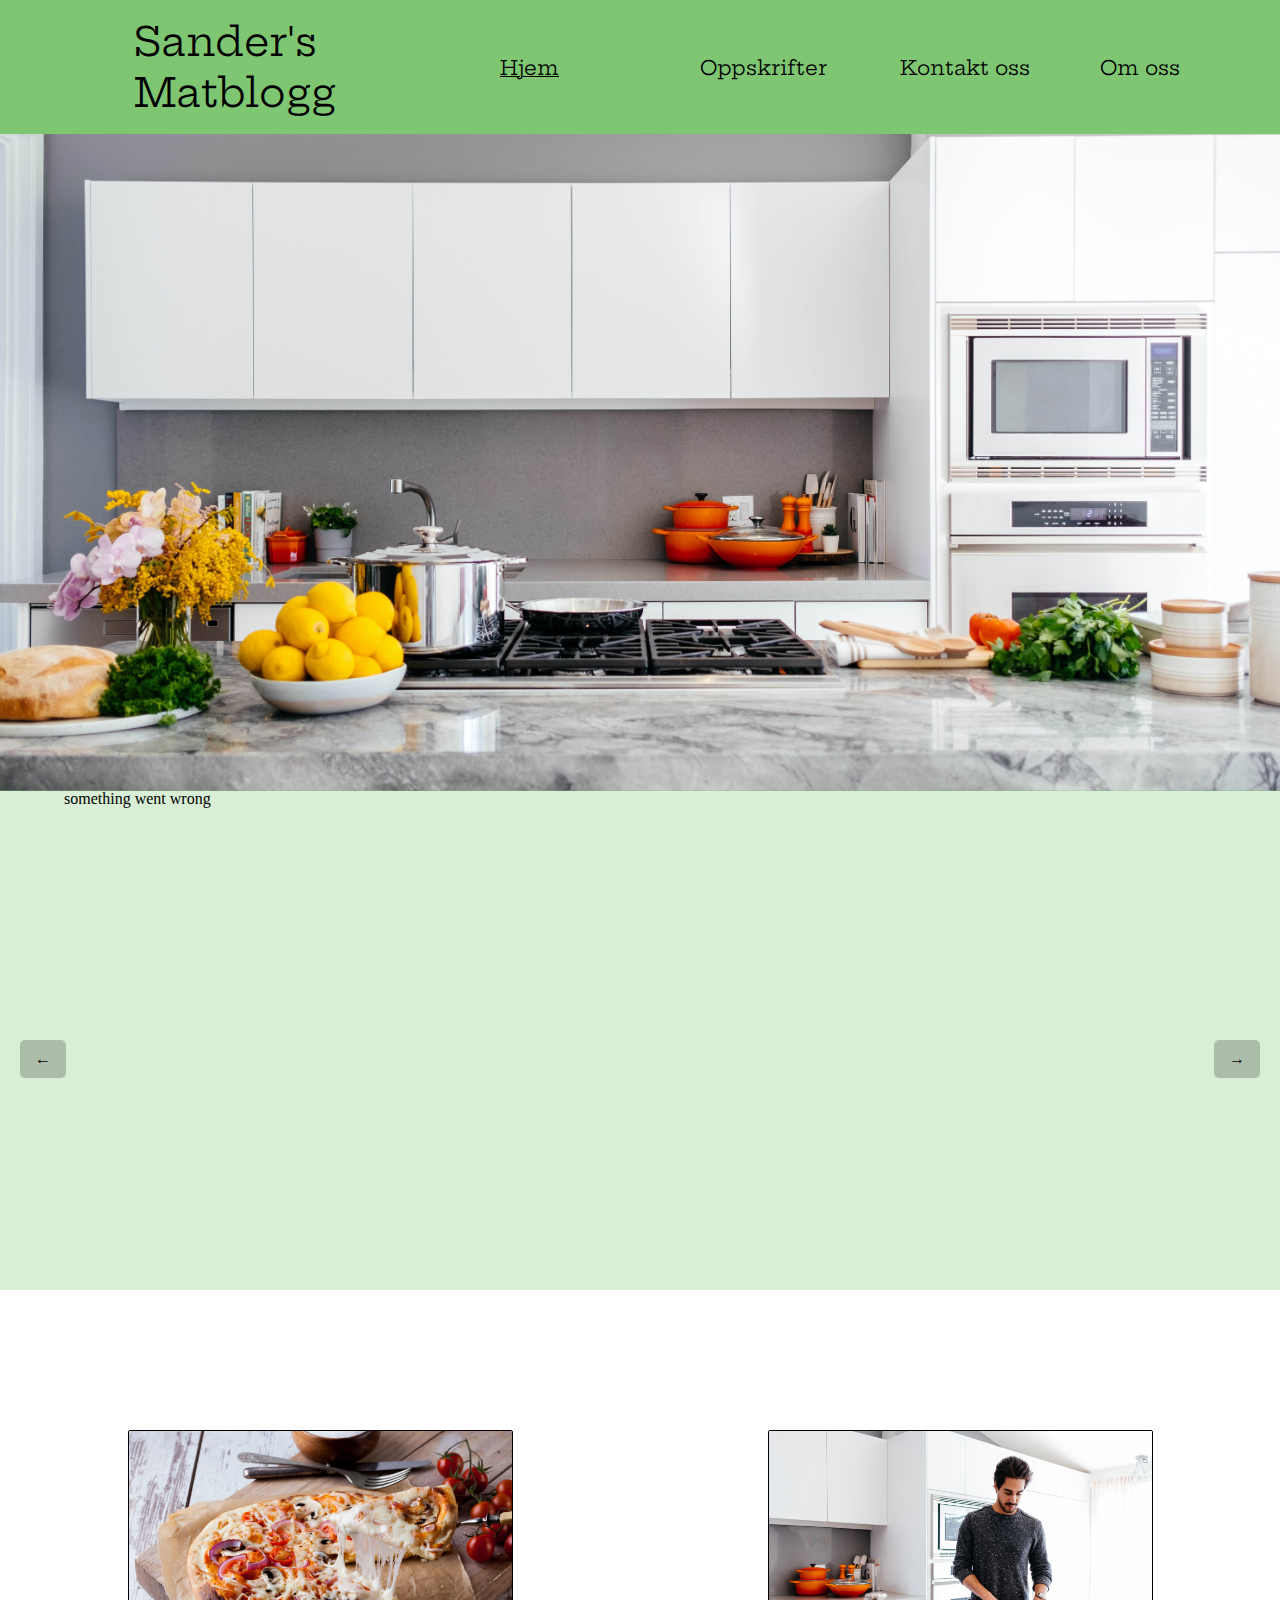
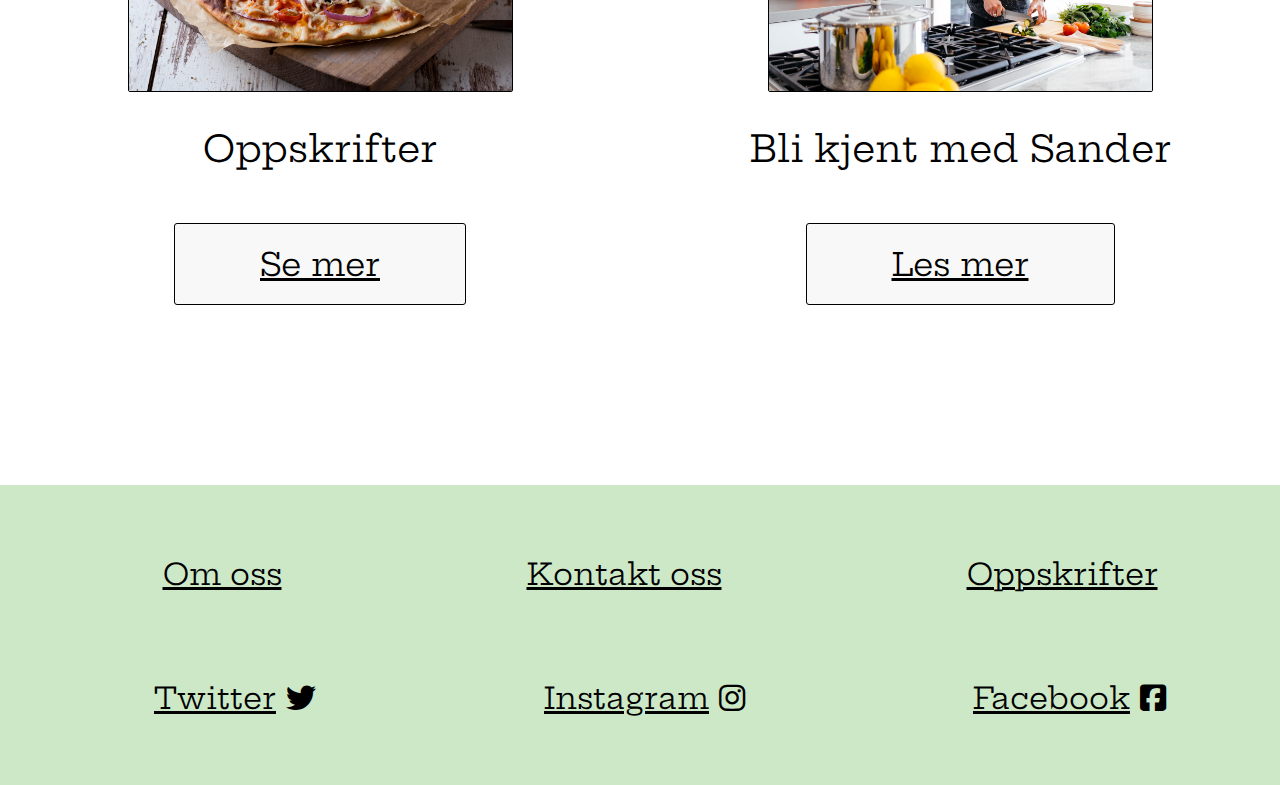
<file: Index.html>
<!DOCTYPE html>
<html lang="en">
<head>
    <meta charset="UTF-8">
    <meta http-equiv="X-UA-Compatible" content="IE=edge">
    <meta name="viewport" content="width=device-width, initial-scale=1.0">
    <meta name="description" content="Homeside of sanders blogg, where u can make food after his delicious recipies">
    <meta name="author" content="Sander Hammersland">
    <meta name="keywords" content="Food, blog, school">
    <title>Sander's matblogg</title>
    <script src="./Script/Index.js" defer></script>
    <script src="./Script/header.js" defer></script>
    <link rel="stylesheet" href="./Style/headerandfooter.css">
    <link rel="stylesheet" href="./Style/index.css">
    <link rel="stylesheet" href="https://cdnjs.cloudflare.com/ajax/libs/font-awesome/6.1.1/css/all.min.css">
    <link rel="preconnect" href="https://fonts.googleapis.com"> 
    <link rel="preconnect" href="https://fonts.gstatic.com" crossorigin> 
    <link href="https://fonts.googleapis.com/css2?family=Hepta+Slab:wght@400;600&display=swap" rel="stylesheet">
</head>
<body>
    <header>
        <div>
            <p class="logo"><a href="./Index.html">Sander's <br>Matblogg</a></p>
        </div>        
        <div id="menyListe">
            <ul>
                <li style="text-decoration: underline; text-decoration-thickness: 1px;
                "><a href="./Index.html">Hjem</a></li>
                <li><a href="./post.html">Oppskrifter</a></li>
                <li><a href="./Form.html">Kontakt oss</a></li>
                <li><a href="./Aboutus.html">Om oss</a></li>
            </ul>
        </div>
        <div>
            <i id="meny" class="fa-solid fa-bars"></i>
        </div>
    </header>
    <div class="Hero-bilde">
        <!-- <h1>Sander's <br>Matblogg</h1> -->
        <img src="./pictures/HeroBilde.jpg" alt="Bilde av kjøkken som er nydelig ryddet og ordnet opp">
    </div>
    <!-- <h1>Sander's Matblogg</h1> -->
    <main>
        <div id="scroller">
        </div>
        <div>
            <span class="arrow-left">&#8594;</span>        
            <span class="arrow-right">&#8592;</span>    
        </div>
    </main>
    <aside class="grid-container">
        <div id="index-posts">
            <img src="./pictures/Pizza.jpg" alt="Pizza e digg">
            <h2>Oppskrifter</h2>
            <form action="./post.html">            
                <button class="Button-white">Se mer</button>
            </form>
        </div>
        <div id="index-aboutus">
            <img src="./pictures/AboutUs.jpg" alt="Bilde av en mat som står på et kjøkken">
            <h2>Bli kjent med Sander</h2>
            <form action="./Aboutus.html">            
                <button>Les mer</button>
            </form>
        </div>
    </aside>
    <footer>
        <div>
            <ul>
                <li>Om oss</li>
                <li>Kontakt oss</li>
                <li>Oppskrifter</li>
            </ul>
        </div>
        <div>
            <ul>
                <li>Twitter<i class="fa-brands fa-twitter"></i></li>
                <li>Instagram<i class="fa-brands fa-instagram"></i></li>
                <li>Facebook<i class="fa-brands fa-facebook-square"></i></li>
            </ul>
        </div>
    </footer>
</body>
</html>
</file>
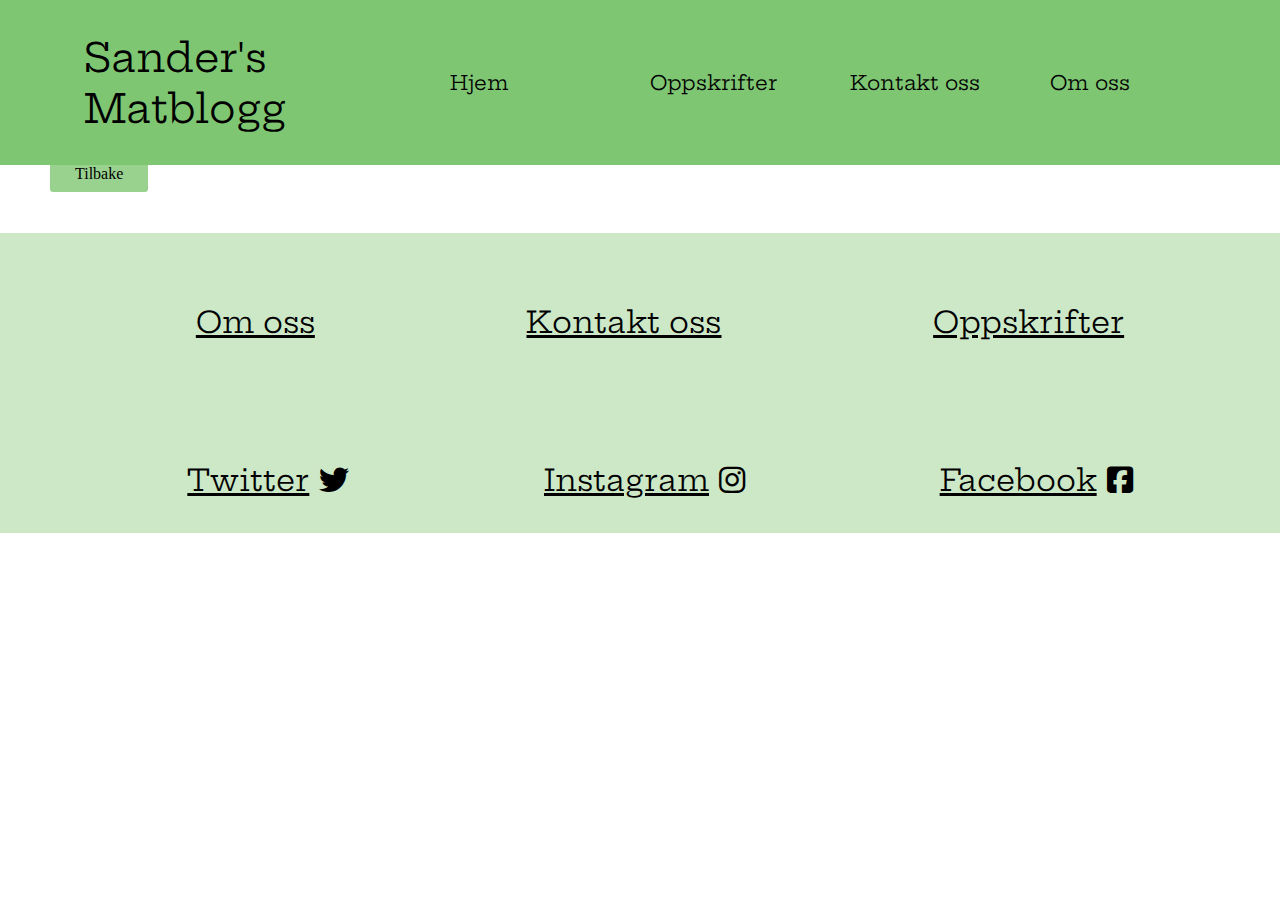
<file: detailpost.html>
<!DOCTYPE html>
<html lang="en">
<head>
    <meta charset="UTF-8">
    <meta http-equiv="X-UA-Compatible" content="IE=edge">
    <meta name="viewport" content="width=device-width, initial-scale=1.0">
    <meta name="description" content="recipe site of sanders blogg, where u can make food after his delicious recipies">
    <meta name="author" content="Sander Hammersland">
    <meta name="keywords" content="Food, blog, school">
    <title> </title>
    <script src="./Script/detailpost.js" defer></script>
    <script src="./Script/header.js" defer></script>
    <link href="https://fonts.googleapis.com/css2?family=Hepta+Slab:wght@400;600&display=swap" rel="stylesheet">
    <link rel="stylesheet" href="./Style/headerandfooter.css">
    <link rel="stylesheet" href="./Style/detailpost.css">
    <link rel="stylesheet" href="https://cdnjs.cloudflare.com/ajax/libs/font-awesome/6.1.1/css/all.min.css">
</head>
<body>
    <header>
        <div>
            <p class="logo"><a href="./Index.html">Sander's <br>Matblogg</a></p>
        </div>        
        <div id="menyListe">
            <ul>
                <li><a href="./Index.html">Hjem</a></li>
                <li><a href="./post.html">Oppskrifter</a></li>
                <li><a href="./Form.html">Kontakt oss</a></li>
                <li><a href="./Aboutus.html">Om oss</a></li>
            </ul>
        </div>
        <div>
            <i id="meny" class="fa-solid fa-bars"></i>
        </div>
    </header>
    <main>
        <div id="postDetails">
        </div>
        <a id="tilbake" href="./post.html">Tilbake</a>
    </main>
    <footer>
        <div class="link-footer">
            <ul>
                <li>Om oss</li>
                <li>Kontakt oss</li>
                <li>Oppskrifter</li>
            </ul>
        </div>
        <div class="some-footer">
            <ul>
                <li>Twitter<i class="fa-brands fa-twitter"></i></li>
                <li>Instagram<i class="fa-brands fa-instagram"></i></li>
                <li>Facebook<i class="fa-brands fa-facebook-square"></i></li>
            </ul>
        </div>
    </footer>
</body>
</html>
</file>
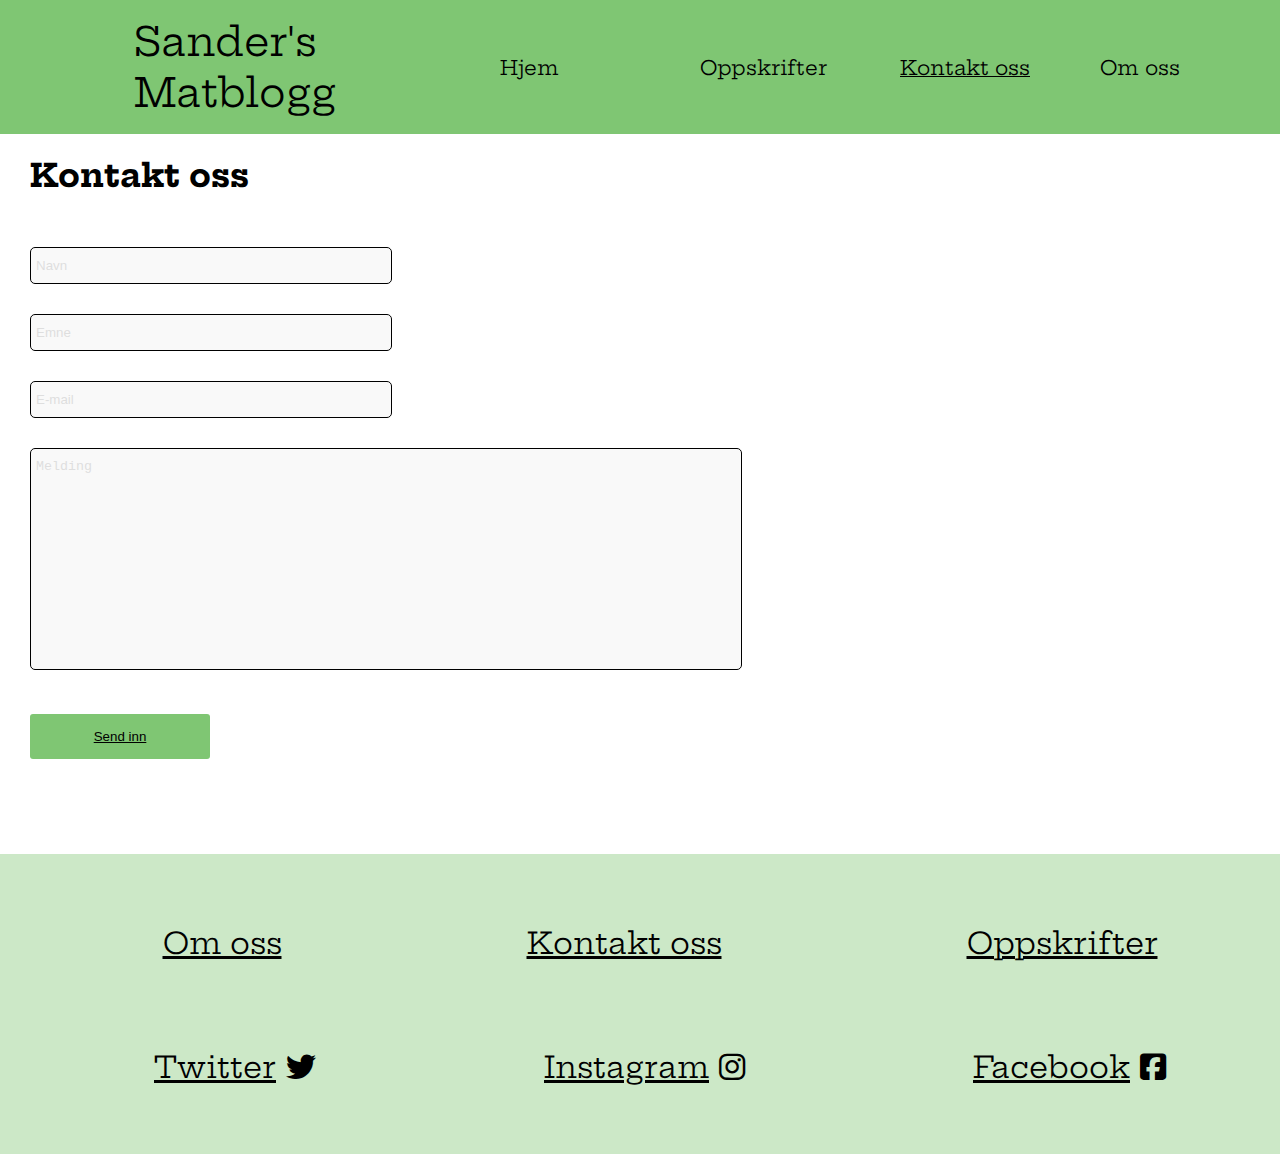
<file: Form.html>
<!DOCTYPE html>
<html lang="en">
<head>
    <meta charset="UTF-8">
    <meta http-equiv="X-UA-Compatible" content="IE=edge">
    <meta name="viewport" content="width=device-width, initial-scale=1.0">
    <meta name="description" content="Contact side of sanders blogg, where u can contact him and ask him questions">
    <meta name="author" content="Sander Hammersland">
    <meta name="keywords" content="Food, blog, school">
    <title>Kontakt oss</title>
    <script src="./Script/form.js" defer></script>
    <script src="./Script/header.js" defer></script>
    <link rel="stylesheet" href="./Style/headerandfooter.css">
    <link rel="stylesheet" href="./Style/form.css">
    <link href="https://fonts.googleapis.com/css2?family=Hepta+Slab:wght@400;600&display=swap" rel="stylesheet">
    <link rel="stylesheet" href="https://cdnjs.cloudflare.com/ajax/libs/font-awesome/6.1.1/css/all.min.css">
</head>
<body>
    <header>
        <div>
            <p class="logo"><a href="./Index.html">Sander's <br>Matblogg</a></p>
        </div>        
        <div id="menyListe">
            <ul>
                <li><a href="./Index.html">Hjem</a></li>
                <li><a href="./post.html">Oppskrifter</a></li>
                <li style="text-decoration: underline;     text-decoration-thickness: 1px;
                "><a href="./Form.html">Kontakt oss</a></li>
                <li><a href="./Aboutus.html">Om oss</a></li>
            </ul>
        </div>
        <div>
            <i id="meny" class="fa-solid fa-bars"></i>
        </div>
    </header>

    <main>
        <div>        
            <h1>Kontakt oss</h1>
        </div>
        <p id="message"></p>

        <div>
            <form id="contact">
                <div>
                    <input type="text" id="navn" name="navn" placeholder="Navn">
                    <span id="navnMld"></span>
                </div>
                <div>  
                    <input type="text" id="subject" name="subject" placeholder="Emne">
                    <span id="subjectMld"></span>
                </div>
                <div>
                    <input type="text" id="mail" name="mail" placeholder="E-mail">
                    <span id="mailMld"></span>
                </div>
                <div>
                    <textarea id="msg" name="msg"  placeholder="Melding"></textarea>
                    <span id="msgMld"></span>
                </div>
                <div>  
                    <input id="btn" type="submit" value="Send inn">
                </div>
            </form>
        </div>
    </main>
    <footer>
        <div class="link-footer">
            <ul>
                <li>Om oss</li>
                <li>Kontakt oss</li>
                <li>Oppskrifter</li>
            </ul>
        </div>
        <div class="some-footer">
            <ul>
                <li>Twitter<i class="fa-brands fa-twitter"></i></li>
                <li>Instagram<i class="fa-brands fa-instagram"></i></li>
                <li>Facebook<i class="fa-brands fa-facebook-square"></i></li>
            </ul>
        </div>
    </footer>
</body>
</html>
</file>
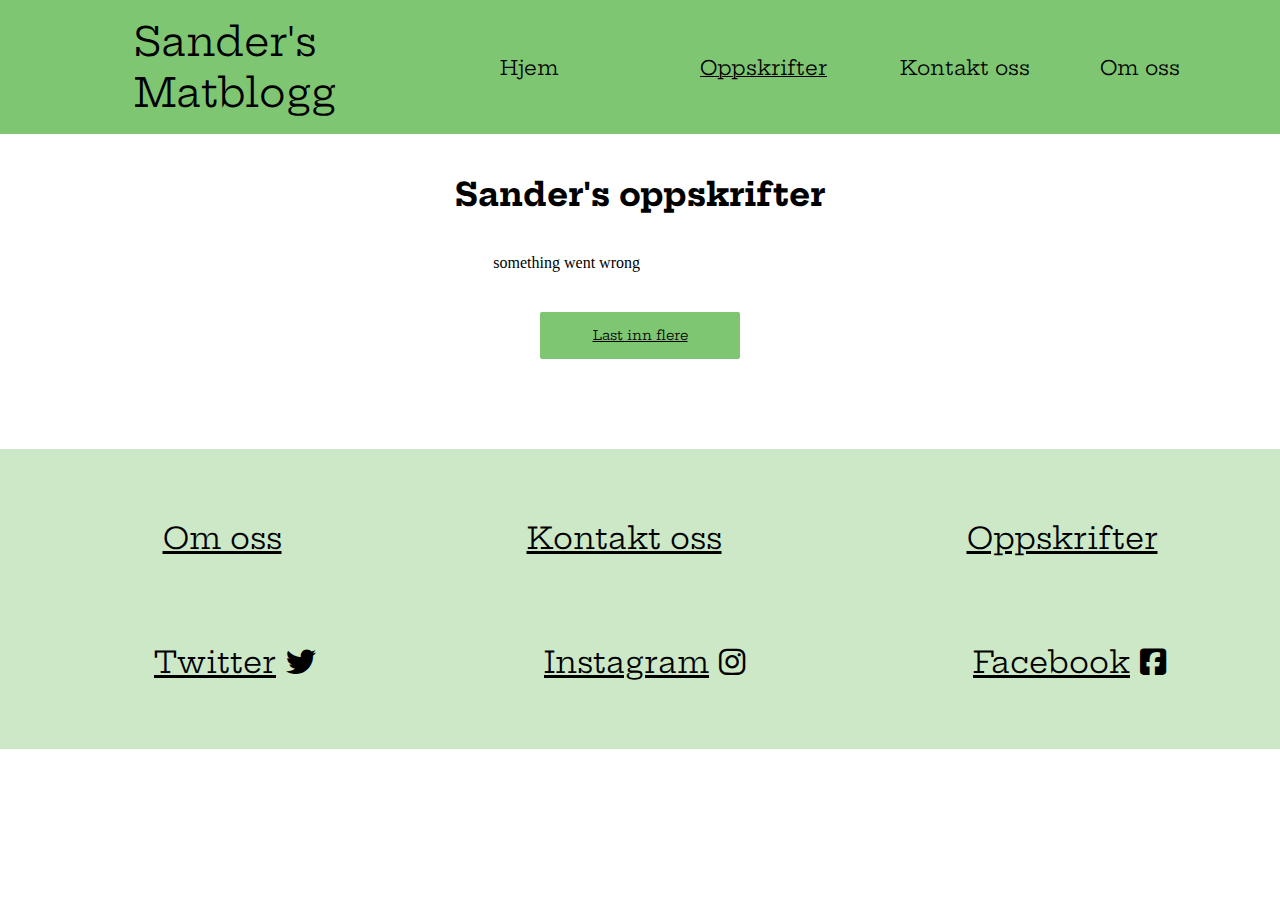
<file: post.html>
<!DOCTYPE html>
<html lang="en">
<head>
    <meta charset="UTF-8">
    <meta http-equiv="X-UA-Compatible" content="IE=edge">
    <meta name="viewport" content="width=device-width, initial-scale=1.0">
    <meta name="description" content="blog post site of sanders blogg, where u can find alot of different recipes">
    <meta name="author" content="Sander Hammersland">
    <meta name="keywords" content="Food, blog, school">
    <title>Oppskrifter</title>
    <script src="./Script/post.js" defer></script>
    <script src="./Script/header.js" defer></script>
    <link rel="stylesheet" href="./Style/headerandfooter.css">
    <link rel="stylesheet" href="./Style/post.css">
    <link href="https://fonts.googleapis.com/css2?family=Hepta+Slab:wght@400;600&display=swap" rel="stylesheet">
    <link rel="stylesheet" href="https://cdnjs.cloudflare.com/ajax/libs/font-awesome/6.1.1/css/all.min.css">
</head>
<body>
    <header>
        <div>
            <p class="logo"><a href="./Index.html">Sander's <br>Matblogg</a></p>
        </div>        
        <div id="menyListe">
            <ul>
                <li><a href="./Index.html">Hjem</a></li>
                <li style="text-decoration: underline;     text-decoration-thickness: 1px;
                " ><a href="./post.html">Oppskrifter</a></li>
                <li><a href="./Form.html">Kontakt oss</a></li>
                <li><a href="./Aboutus.html">Om oss</a></li>
            </ul>
        </div>
        <div>
            <i id="meny" class="fa-solid fa-bars"></i>
        </div>
    </header>
    <main>
        <h1>Sander's oppskrifter</h1>
        <div id="blogPosts">
        </div>
        <div id="lastInn">
            <button id="lastInnBtn">Last inn flere</button>
        </div>
    </main>

    <footer>
        <div class="link-footer">
            <ul>
                <li>Om oss</li>
                <li>Kontakt oss</li>
                <li>Oppskrifter</li>
            </ul>
        </div>
        <div class="some-footer">
            <ul>
                <li>Twitter<i class="fa-brands fa-twitter"></i></li>
                <li>Instagram<i class="fa-brands fa-instagram"></i></li>
                <li>Facebook<i class="fa-brands fa-facebook-square"></i></li>
            </ul>
        </div>
    </footer>
</body>
</html>
</file>
<file: Style/headerandfooter.css>
body {
    margin: auto;
}
/*header desktop */

/*------------------------------------------------Desktop version-------------------------------------------*/

p, h2, li, h1, button {
    font-family: 'Hepta Slab', serif, verdana;
}


header {
    background-color: #7FC673;
    display: grid;
    margin: 0;
    text-decoration: none;
    grid-template-columns: 1fr 1fr ;
    position: relative;
}



header #meny {
    display: none;
}

header div {
    max-width: 1280px;
    margin: auto;

}

header ul{
    color: black;
    display: flex;
}


header  li {
    margin-right: 20px;
    padding: 20px;
    list-style-type: none;
    color: black;
    text-decoration: none;
    font-size: 20px;
    display: flex;
    text-align: center;

}

header li a {
    text-decoration: none;
    color: black;
    display: flex;
    width: 140px;
}

header .logo a {
    text-decoration: none;
    color: black;
    font-size: 40px;
    text-align: left;
}

header .logo {
    margin-left: 30px;
}

header li:hover {
    text-decoration: underline;
    text-decoration-thickness: 1px;
}

/*Footer desktop */

footer {
    background-color: rgba(127, 198, 115, 0.4);
    margin: 0;
    height: 300px;
    margin-top: 50px;
}
footer ul {
    display: flex;
    justify-content: space-around;
}

footer li {
    font-size: 30px;
    text-align: left;
    list-style-type: none;
    margin-top: 70px;
    text-decoration: underline;
}

footer i {
    margin-left: 10px;
}

/*-------------------------------------------------Tablet version-------------------------------------------*/
@media screen and (max-width: 1124px){
    * {
        max-width: 100vw;
    }


    header {
        display: block;
    }

    header .logo {
        margin: auto;
        padding: 20px;
    }

    header ul {
        display: block;
        margin-bottom: 0;
    }

    #menyListe {
        display: none;
        z-index: 9;
    }

    footer {
        display: grid;
        grid-template-columns: 50% 50%;
        height: 400px;
    }

    footer ul {
        display: grid;

    }

    header #meny {
        display: block;
        text-align: right;
        font-size: 50px;
        position: absolute;
        right: 40px;
        top: 50px;
    }
    

}

@media screen and (max-width: 600px){
    footer li {
        font-size: 20px;
    }

}
</file>
<file: Style/index.css>
.Hero-bilde img {
    width: 100vw;
}

p, h2, li, h1, button {
    font-family: 'Hepta Slab', serif, verdana;
}

/* .Hero-bilde h1 {
    position: relative;
    top: 210px;
    left: 100px;
    font-size: 3rem;
    font-weight: 400;
} */

.Hero-bilde {
    margin-bottom: -5px;
}

.latestPost {
    margin: auto;
    /* display: grid; */
    max-width: 1280px;
    background-color: white;
    padding: 40px;
    border: 0.1px solid black;
    border-radius: 2px;
    text-align: center;
    margin: 55px;
}

.latestPost img {
    width: 247px;
    height: 166px;
    border: 1px solid black;
    border-radius: 2px;
    object-fit: cover;
    object-position: bottom;
    text-align: center;
}

.latestPost h2 {
    font-size: 1.5rem;
    text-align: center;
    margin-bottom: 40px;
}

.latestPost a {
    padding: 15px 40px 15px 40px;
    background-color: #7fc673;
    border: none;
    border-radius: 3px;
    text-decoration: underline;
    font-size: 1.3rem;
    text-decoration: none;
    color: black;
    cursor: pointer;
    
}

.latestPost a:hover {
    background-color: rgba(127, 198, 115, 0.8);

}

main {
    position: relative;
    background-color: rgba(127, 198, 115, 0.3);

}

#scroller {
    display: flex;
    /* padding: 90px 0px 90px 0px; */
    margin: 0;
    height: 500px;
    overflow-x: hidden;
    width: 90%;
    margin: auto;

}

.arrow-left, .arrow-right {
    position: absolute;
    top: 50%;
}

.arrow-left {
    right: 20px;
    cursor: pointer;
    padding: 10px 15px;
    background-color: rgba(0, 0, 0, 0.2);
    border-radius: 5px;
}

.arrow-right {
    left: 20px;
    cursor: pointer;
    padding: 10px 15px;
    background-color: rgba(0, 0, 0, 0.2);
    border-radius: 5px;
}

.arrow-right:hover, .arrow-left:hover {
    background-color: rgba(0, 0, 0, 0.4);
}
.arrow-right:active, .arrow-left:active {
    background-color: rgba(0, 0, 0, 0.3);

}


#index-posts, #index-aboutus {
    margin: auto;
    padding: 60px 50px 100px 50px;
    border-radius: 5px;
}

#index-posts img, #index-aboutus img {
    width: 383px;
    height: 260px;
    border: 1px solid black;
    border-radius: 2px;
}

#index-posts h2, #index-aboutus h2 {
    font-size: 2.3rem;
    text-align: center;
    font-weight: 400;

}

#index-posts button, #index-aboutus button {
    padding: 20px 85px 20px 85px;
    background-color: #f8f8f8;
    border: 1px solid black;
    border-radius: 3px;
    text-decoration: underline;
    font-size: 2rem;
    margin-top: 20px;
    cursor: pointer;
}

#index-posts button:hover, #index-aboutus button:hover {
    border: 1px solid black;
    cursor: pointer;
    background-color: #e3e3e3;

}

#index-posts button:active, #index-aboutus button:active {
    background-color: #eeeded;
}



.grid-container {
    display: grid;
    grid-template-columns: 1fr 1fr;
    margin: auto;
    margin-top: 80px;
    margin-bottom: 80px;
    max-width: 1280px;
    text-align: center;
}

/*---------------------------------------------------tablet-------------------------------------------------*/

@media screen and (max-width: 1124px){

    #scroller {
        display: none;
    }
    
    .arrow-left, .arrow-right {
        display: none;
    }


    .Hero-bilde h1 {
        position: absolute;
        top: 140px;
        left: 100px;
        font-size: 3rem;
        font-weight: 400;
    }

    .Hero-bilde {
        margin-top: 0px;
    }
    
    #index-posts, #index-aboutus {
        margin: auto;
        border-radius: 5px;
        background-color: white;
        padding: 0px;
        margin-bottom: 70px;
    }
    
    #index-posts img, #index-aboutus img {
        width: 80%;
        height: auto;
        border: 1px solid black;
        border-radius: 2px;
        text-align: center;
        margin: auto;
    }
    
    #index-posts h2, #index-aboutus h2 {
        font-size: 2.3rem;
        text-align: center;
        font-weight: 400;
    
    }
    
    #index-posts button, #index-aboutus button {
        padding: 20px 85px 20px 85px;
        background-color: #f8f8f8;
        border: 1px solid #f8f8f8;
        border-radius: 3px;
        text-decoration: underline;
        font-size: 2rem;
        margin-top: 20px;
        border: 0.2px solid;
    }
    
    #index-posts button:hover, #index-aboutus button:hover {
        background-color: #e3e3e3;
        border: 0.2px solid;

    }
    
    
    
    .grid-container {
        display: grid;
        grid-template-columns: 80%;
        margin: auto;
        margin-top: 80px;
        margin-bottom: 80px;
        max-width: 1280px;
        text-align: center;
        justify-content: center;
    }

    
    

}
/*-------------------------mobile-----------------------*/
@media screen and (max-width: 600px){
    .Hero-bilde h1 {
        font-size: 1.3rem;
        top: 140px;
        left: 55px;
    }

    .Hero-bilde{
        margin-top: 0px;
    }
}
</file>
<file: Style/detailpost.css>
img {
    width: 100vw;
    height: 560px;
    object-fit: cover;
    object-position: bottom;
}

h1 {
    text-align: center;
    margin-top: 50px;
}

 #content {
    margin: 70px;
}

ul, ol {
    margin: 50px;
}

 #tilbake {
    margin:50px;
    background-color: rgba(127, 198, 115, 0.8);
    border: none;
    padding: 10px 25px;
    border-radius: 3px;
}

#tilbake:hover {
    background-color: rgba(127, 198, 115, 0.5);
    cursor: pointer;

}

 #tilbake {
    text-decoration: none;
    color: black;

}
</file>
<file: Style/form.css>
/*-------------------------desktop site---------------- */
main {
    max-width: 1280px;
    margin: auto;
}

#navn, #subject, #mail, #msg {
    margin-top: 30px;
    padding: 10px 5px 10px 5px;
    max-width: 1280px;
    background-color: rgba(233, 233, 233, 0.26);
    border: 0.2px solid #000000;
    border-radius: 5px;
    margin-left: 30px;
}

h1 {
    margin-left: 30px;
}

input::placeholder, textarea::placeholder {
    opacity: 0.2;
}

#navn, #subject, #mail {
    width: 350px;
}

#msg {
    resize: none;
    width: 700px;
    height: 200px;
}

#btn {
    margin-top: 40px;
    width: 180px;
    height: 45px;
    background-color: #7fc673;
    border: none;
    border-radius: 3px;
    text-decoration: underline;
    margin-bottom: 45px;
    margin-left: 30px;
}

#btn:hover {
    background-color: #7fc673c2;
    cursor: pointer;

}

#navnMld, #subjectMld, #mailMld, #msgMld {
    color: red;
}
/*Banner til form*/


.red {
    background-color: red;
    width: 100%;
    color: white;
    margin-top: 0px;
    padding: 30px 0px 30px 20px;
}

.green{
    background-color: green;
    width: 100%;
    color: white;
    margin-top: 0px;
    padding: 30px 0px 30px 20px;
}

@media screen and (max-width: 750px){
    #msg {
        width: 80vw;
    }
}
@media screen and (max-width: 400px) {
    #navn, #subject, #mail {
        width: 70vw;
    }
}
</file>
<file: Style/post.css>
main {
    display: grid;
}

.posts img{
    width: 350px;
    height: 236px;
    border: 1px solid black;
    border-radius: 2px;
    object-fit: cover;
    object-position: bottom;
}

.posts {
    margin-top: 50px;
    padding: 50px;
    margin-left: 80px;
    margin-right: 80px;
    /* background-color: rgba(127, 198, 115, 0.3); */
    border: 0.1px solid black;
    border-radius: 3px; 
}

.posts a {
    padding: 7px 30px;
    border-radius: 3px;
    background-color: #7fc673;
    text-decoration: none;
    color: black;
}

.posts a:hover {
    background-color: rgba(127, 198, 115, 0.8);
}

.posts p {
    font-size: 14px;
    width: 350px;
    margin-bottom: 30px;
}

.posts h2 {
    font-weight: 500;
} 

.posts button {
    background-color:#7fc673;
    border: none;
    padding: 10px 50px 10px 50px;
    text-decoration: underline;
    margin-top: 10px;
}

.posts button:hover {
    background-color: rgba(127, 198, 115, 0.8);
}

main h1{
    text-align: center;
    margin: 40px;
}

#blogPosts {
    display: grid;
    grid-template-columns: 1fr 1fr;
    max-width: 1280px;
    margin: auto;

}

#lastInn button{
    width: 200px;
    margin: auto;
    margin-top: 40px;
    margin-bottom: 40px;
    padding: 15px 15px 15px 15px;
    background-color: #7fc673;
    border: none;
    border-radius: 2px;
    text-decoration: underline;
}
#lastInn {
    display: grid;
    margin: auto;
}

#lastInn button:hover {
    background-color: rgba(127, 198, 115, 0.8);
    cursor: pointer;
}

@media screen and (max-width: 1124px){
    #blogPosts {
        grid-template-columns: 1fr;
    }


}
</file>
